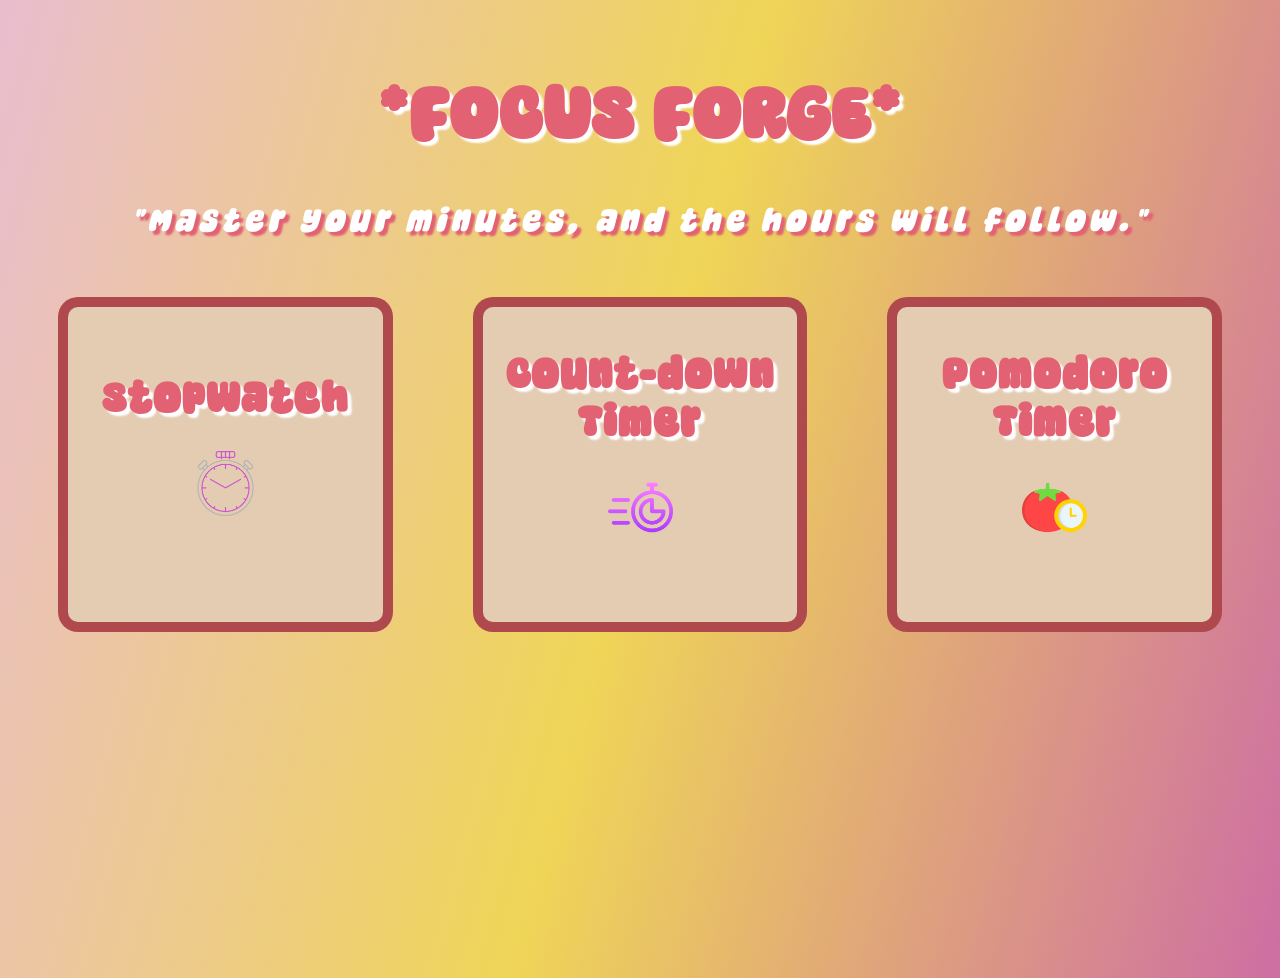
<file: index.html>
<!DOCTYPE html>
<html lang="en">
<head>
    <meta charset="UTF-8">
    <meta name="viewport" content="width=device-width, initial-scale=1.0">
    <title>Focus Forge</title>
    <link rel="stylesheet" href="style.css">
</head>
<body>
    <h1>*FOCUS FORGE*</h1>
    <p>"Master your minutes, and the hours will follow."</p>
    <div id="container">
        <div id="box1">
            <a href="stopwatch.html">
            Stopwatch</a>
            <div id="img1">
            <img src="images/stopwatch.png" alt="icon" width="65px" height="65px">
        </div>
    
        </div>
        
        <div id="box2">
            <a href="countdown.html">
            Count-down Timer</a>
            <div id="img2">
            <img src="images/countdown.png" alt="icon" width="65px" height="65px">
        </div>
    
        </div>
        <div id="box3">
            <a href="pomodoro.html">
            Pomodoro Timer</a>
            <div id="img3">
            <img src="images/pomodoro-technique.png" alt="icon" width="65px" height="65px">
        </div>
    
        </div>
    </div>
   <script src = "index.js"></script> 
</body>
</html>
</file>
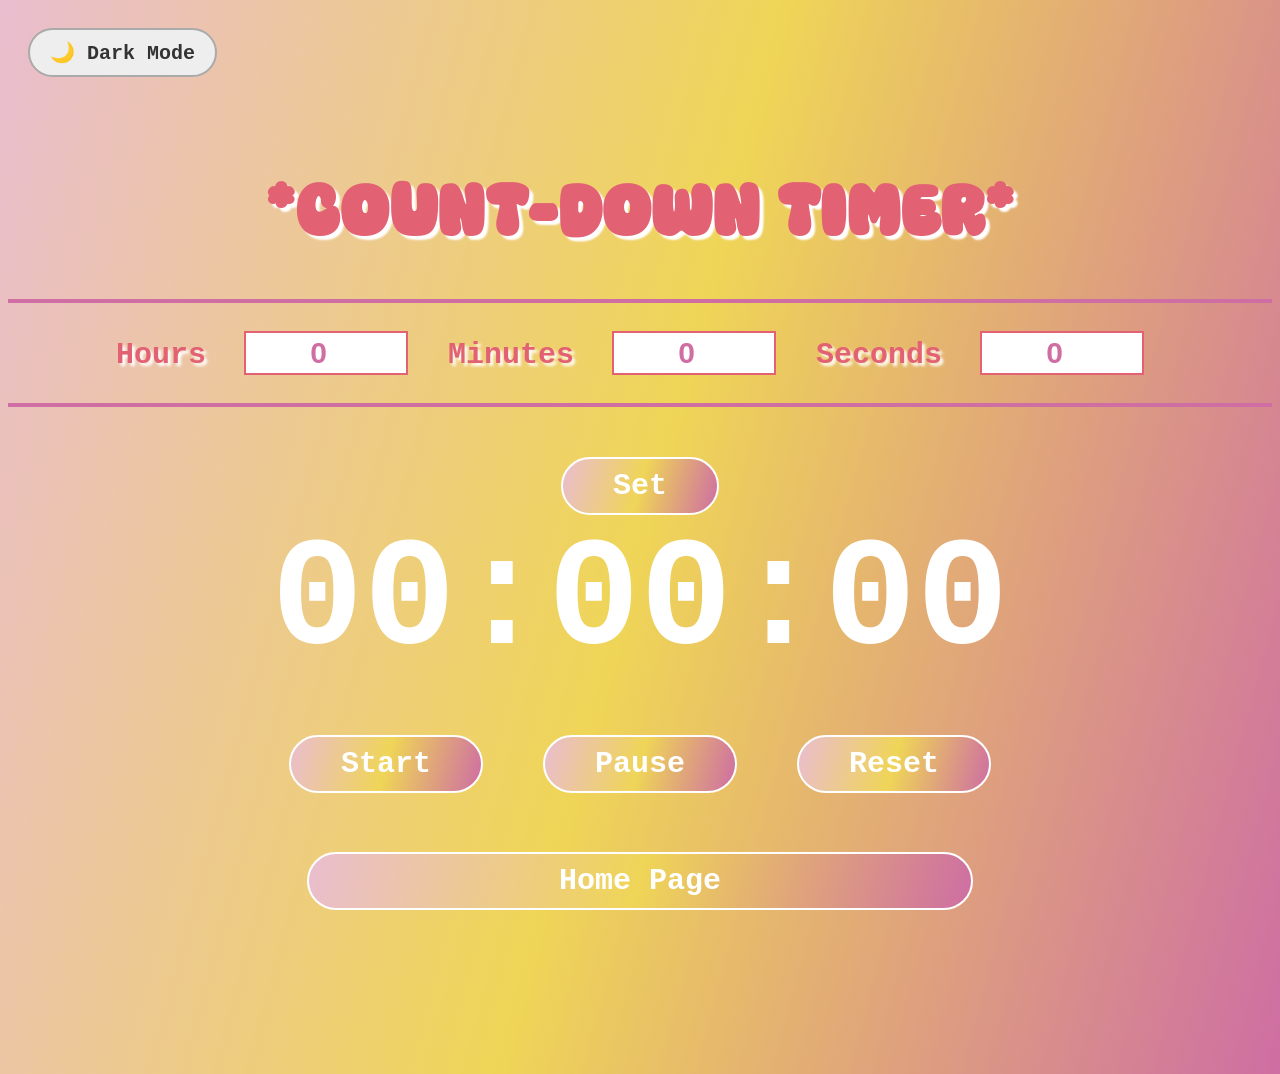
<file: countdown.html>
<!DOCTYPE html>
<html lang="en">
<head>
    <meta charset="UTF-8">
    <meta name="viewport" content="width=device-width, initial-scale=1.0">
    <title>Count-down Timer</title>
    <link rel="stylesheet" href="style.css">
</head>
<body>
    <input type="checkbox" id="theme-toggle" hidden>
    <label for="theme-toggle" class="toggle-btn">🌙 Dark Mode</label>
    <div id="section1">
    <h1>*COUNT-DOWN TIMER*</h1>
    <hr>
    <div id="time-inputs">
        <label>Hours <input type="number" id="hours" min="0" value="0"></label>
        <label>Minutes <input type="number" id="minutes" min="0" value="0"></label>
        <label>Seconds <input type="number" id="seconds" min="0" value="0"></label>
      </div> 
      <hr>
      <button id="set" onclick="set()">Set</button>     
    <div id="display-container">
        <div id="display-countdown">00:00:00</div>
        <div id="buttons">
        <button id="button1" onclick="start1()">Start</button>
        <button id="button2" onclick="togglePauseResume(this)">Pause</button>
        <button id="button3" onclick="reset()">Reset</button>
    </div>
    <button id="backbtn"><a href="index.html">Home Page</a></button>
    </div>
</div></div>
    <script src="index.js"></script>
</body>
</html>
</file>
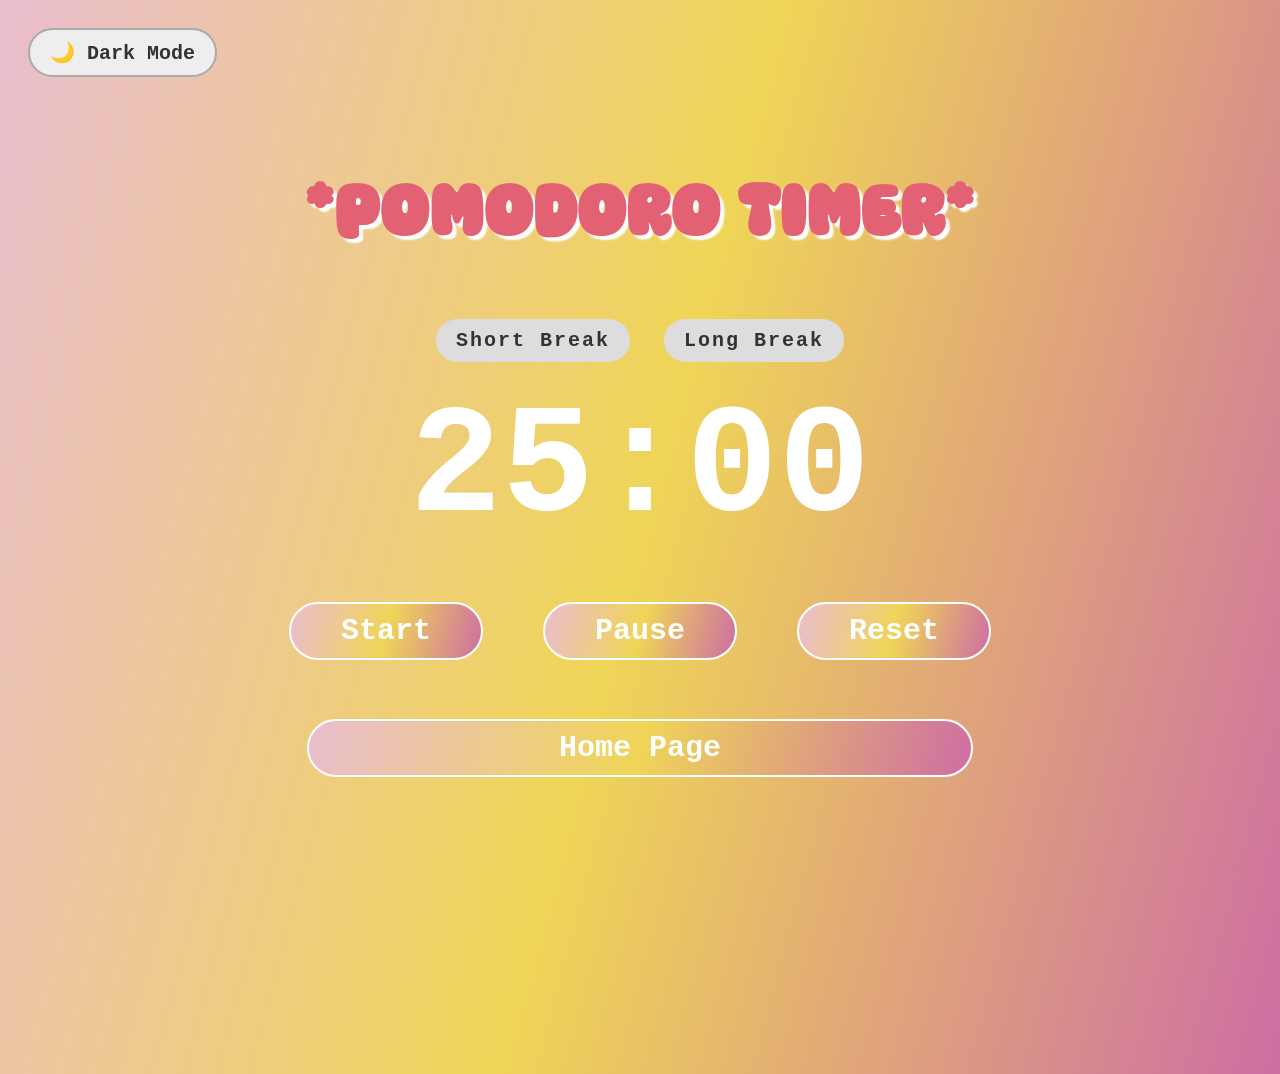
<file: pomodoro.html>
<!DOCTYPE html>
<html lang="en">
<head>
    <meta charset="UTF-8">
    <meta name="viewport" content="width=device-width, initial-scale=1.0">
    <title>Pomodoro Timer</title>
    <link rel="stylesheet" href="style.css">
</head>
<body>
    <input type="checkbox" id="theme-toggle" hidden>
    <label for="theme-toggle" class="toggle-btn">🌙 Dark Mode</label>
    <div id="section1">
    <h1>*POMODORO TIMER*</h1>
    <div id="Breaks">
        <input type="radio" id="shortBreak" name="break" class="break" hidden>
        <label for="shortBreak" class="break-label">Short Break</label>
        <input type="radio" id="longBreak" name="break" class="break" hidden>
        <label for="longBreak" class="break-label">Long Break</label>
      </div>
      
    <div id="display-container">
        <div id="display-pomodoro">25:00</div>
        <div id="buttons">
        <button id="button1" onclick="start2()">Start</button>
        <button id="stopResumeBtn" onclick="togglePauseResume2(this)">Pause</button>
        <button id="button3" onclick="reset2()">Reset</button>
    </div>
    <button id="backbtn"><a href="index.html">Home Page</a></button>
    </div>
</div>
    </div>
    <script src="index.js"></script>
</body>
</html>
</file>
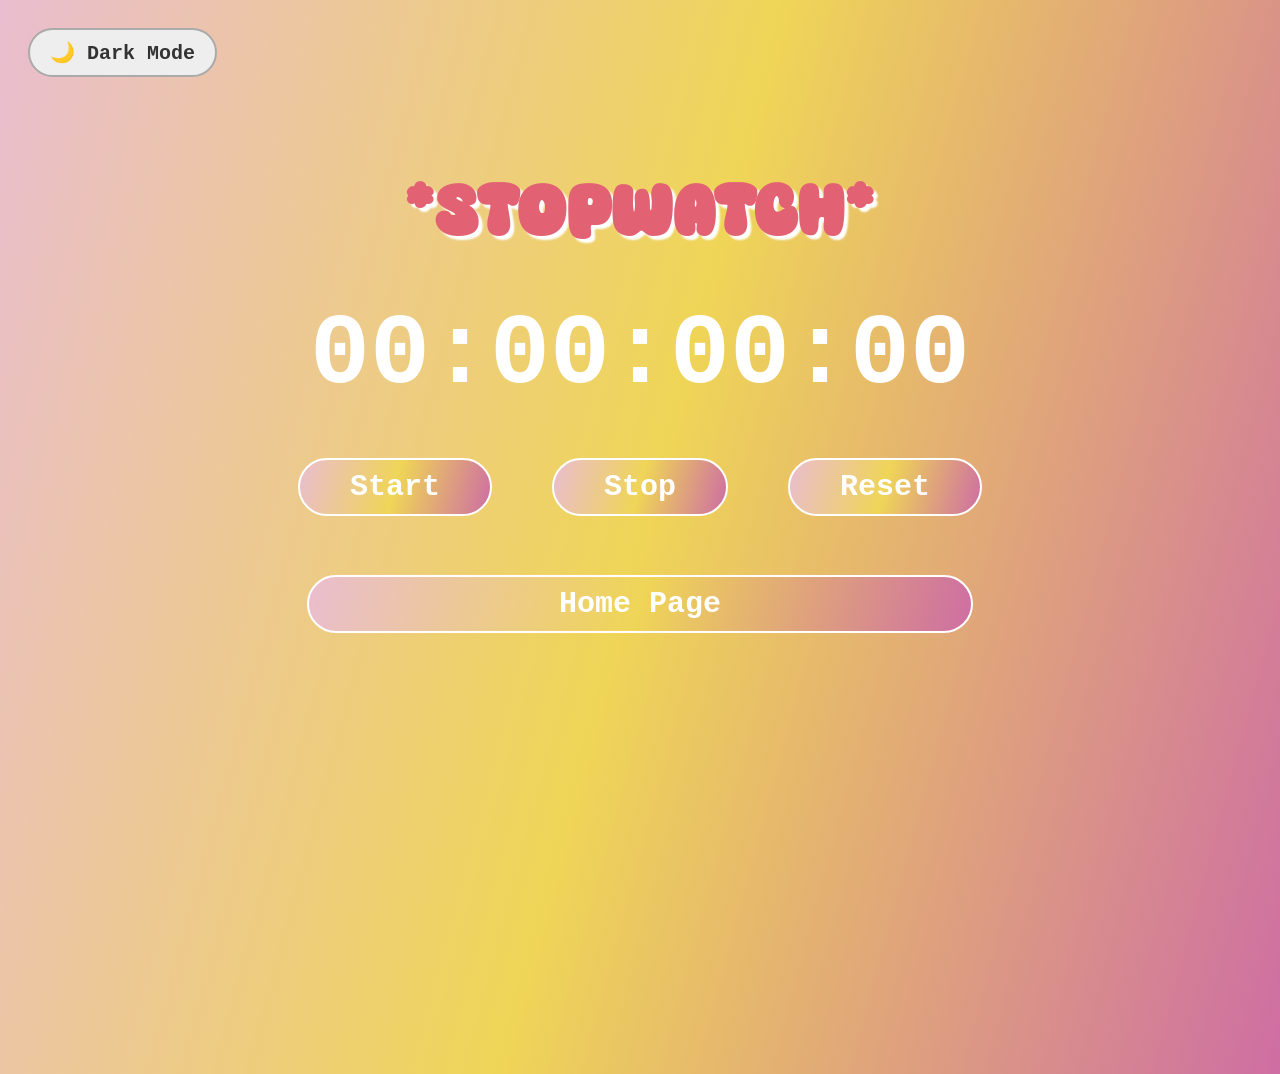
<file: stopwatch.html>
<!DOCTYPE html>
<html lang="en">
<head>
    <meta charset="UTF-8">
    <meta name="viewport" content="width=device-width, initial-scale=1.0">
    <title>Stopwatch</title>
    <link rel="stylesheet" href="style.css">
</head>
<body>
    <input type="checkbox" id="theme-toggle" hidden>
    <label for="theme-toggle" class="toggle-btn">🌙 Dark Mode</label>
    <div id="section1">
    <h1>*STOPWATCH*</h1>
    <div id="display-container">
        <div id="display">00:00:00:00</div>
        <div id="buttons">
        <button id="button1" onclick="start()">Start</button>
        <button id="button2" onclick="stop()">Stop</button>
        <button id="button3" onclick="reset()">Reset</button>
    </div>
    <button id="backbtn"><a href="index.html">Home Page</a></button>
    </div>
</div>
    <script src="index.js"></script>
</body>
</html>
</file>
<file: style.css>
body{
    background: linear-gradient(105deg, #EABDCF , #EFD557 50%, #CE6EA3);
    background-size: 100% 100%;
    overflow-x: hidden;
    min-height: 100vh;

}
h1{
    font-weight: bold;
    font-family:'SuperFrog', monospace, sans-serif;
    text-align: center;
    letter-spacing: 2px;
    margin-bottom: none;
    margin-top: 70px;
    font-size: 70px;
    color: #E26274;
    text-shadow:4px 4px 2px  white;
}
/* For index file */
p{
    color: white;
    font-size: 30px;
    text-align: center;
    font-family: 'SuperFrog';
    font-style: italic;
    letter-spacing: 5px;
    text-shadow:4px 4px 2px  #E26274;
}

#container{
    display: flex;
    flex-wrap: wrap;
    justify-content: center;
    gap: 20px;
    align-items: center;
    padding: 20px;
}
#box1, #box2, #box3{
    flex: 1 1 250px;
    aspect-ratio: 1 / 1; 
    max-width: 300px;
    background-color: #E3CCB2;
    border: 10px solid hwb(352 9% 39% / 0.722);
    color: #E26274;
    border-radius: 20px;
    margin: 1vh 30px;
    display: flex;
    justify-content: center;
    flex-direction: column;  
    align-items: center;
    font-size: 40px;
    padding: 20PX;
    font-weight: bold;
    font-family:'SuperFrog', monospace, sans-serif;
    text-align: center;
    letter-spacing: 2px;
    text-shadow:4px 4px 2px  white;
}
a {
    text-decoration: none;
    color: inherit;
    display: block;
    cursor: pointer;
}

a:visited, a:active {
    text-decoration: none;
    color: inherit;
}
@font-face {
    font-family: 'SuperFrog';
    src: url(font/SuperFrog-Yqy1q.ttf) format('truetype');
}

#box1:hover, #box2:hover, #box3:hover{
    transform: scale(1.05);
    background-color: hsl(32, 69%, 72%);
    border: 1px solid white;
    color: hsla(352, 69%, 54%, 0.856);
    transition:all 0.3s ease;
}

#img1, #img2, #img3{
    padding: 30px;
}
/* For stopwatch file */
#display-container{
    display: flex;
    flex-direction: column;
    justify-content: center;
    align-items: center;
    font-family: monospace;
    font-weight: bold;
    font-size: 100px;
    color: white;
} 

#button1, #button2, #button3, #backbtn, #set, #stopResumeBtn{
    font-size: 30px;
    padding:10px 50px;
    font-family: monospace;
    border: 2px solid white;
    border-radius: 50px;
    background: linear-gradient(105deg, #EABDCF , #EFD557 50%, #CE6EA3);
    color: white;
    font-weight: bold;
    cursor: pointer;
}
#button1:hover, #button2:hover, #button3:hover, #backbtn:hover, #set:hover, #stopResumeBtn:hover{
    border: 2px solid hsl(327, 49%, 52%);
    background: linear-gradient(105deg, hsl(336, 52%, 63%) , hsl(50, 83%, 54%) 50%, hsl(327, 49%, 42%));
    color: hsl(327, 49%, 52%);
}
#backbtn{
    margin-top: 50px;
    padding:10px 250px;
}

#theme-toggle{
  position: absolute;
  top: 20px;
  left: 20px;
}
#section1{ 
  transition: all 0.3s ease;
  min-height: 100vh;
}
#theme-toggle:checked ~ #section1 {
    background-color: #121212;
    color: #ffffff;
    padding: 50px;
    border-radius: 10px;
}

.toggle-btn {
    display: inline-block;
    padding: 10px 20px;
    background-color: #eee;
    color: #333;
    border: 2px solid #aaa;
    border-radius: 25px;
    cursor: pointer;
    font-family: monospace;
    font-size: 20px;
    font-weight: bold;
    transition: all 0.3s ease;
    margin: 20px;
  }
  
#theme-toggle:checked + .toggle-btn {
    background-color: #333;
    color: #fff;
    border-color: #fff;
  }

/* Count-down timer */
#display-countdown{
    font-size: clamp(50px, 12vw, 200px);
    text-align: center;
}
#backbtn{
    margin-bottom: 100px;
}
#set{
    margin-top: 50px;
    display: block;
    margin-left: auto;
    margin-right: auto;
}
hr{
    border: 2px solid #CE6EA3;
}
#time-inputs{
    display: flex;
    justify-content: center;
    align-items: center;
    font-family: monospace;
    font-weight: bold;
    text-align: center;
    font-size: 30px;
    color: #E26274;
    text-shadow: 3px 3px 3px white;
    gap: 20px;
}

#time-inputs input{
    text-align: center;
    width: 150px;
    height: 30px;
    border: 2px solid #E26274;
    font-size: 30px;
    font-weight: bold;
    color: #CE6EA3;
    margin: 20px;
    padding: 5px;
}

/* Pomodoro Timer */
#display-pomodoro{
    font-size: clamp(50px, 12vw, 200px);
    text-align: center;
}
#Breaks {
    text-align: center;
    margin-top: 20px;
    font-family: monospace;
    letter-spacing: 2px;
    font-size: 20px;
}
  
.break-label {
    display: inline-block;
    padding: 10px 20px;
    margin: 20px 10px;
    background-color: #ddd;
    color: #333;
    border-radius: 25px;
    cursor: pointer;
    font-weight: bolder;
    transition: background-color 0.3s, color 0.3s;
}
  
.break:checked + .break-label {
    background-color: #E26274; 
    color: white;
}
</file>
